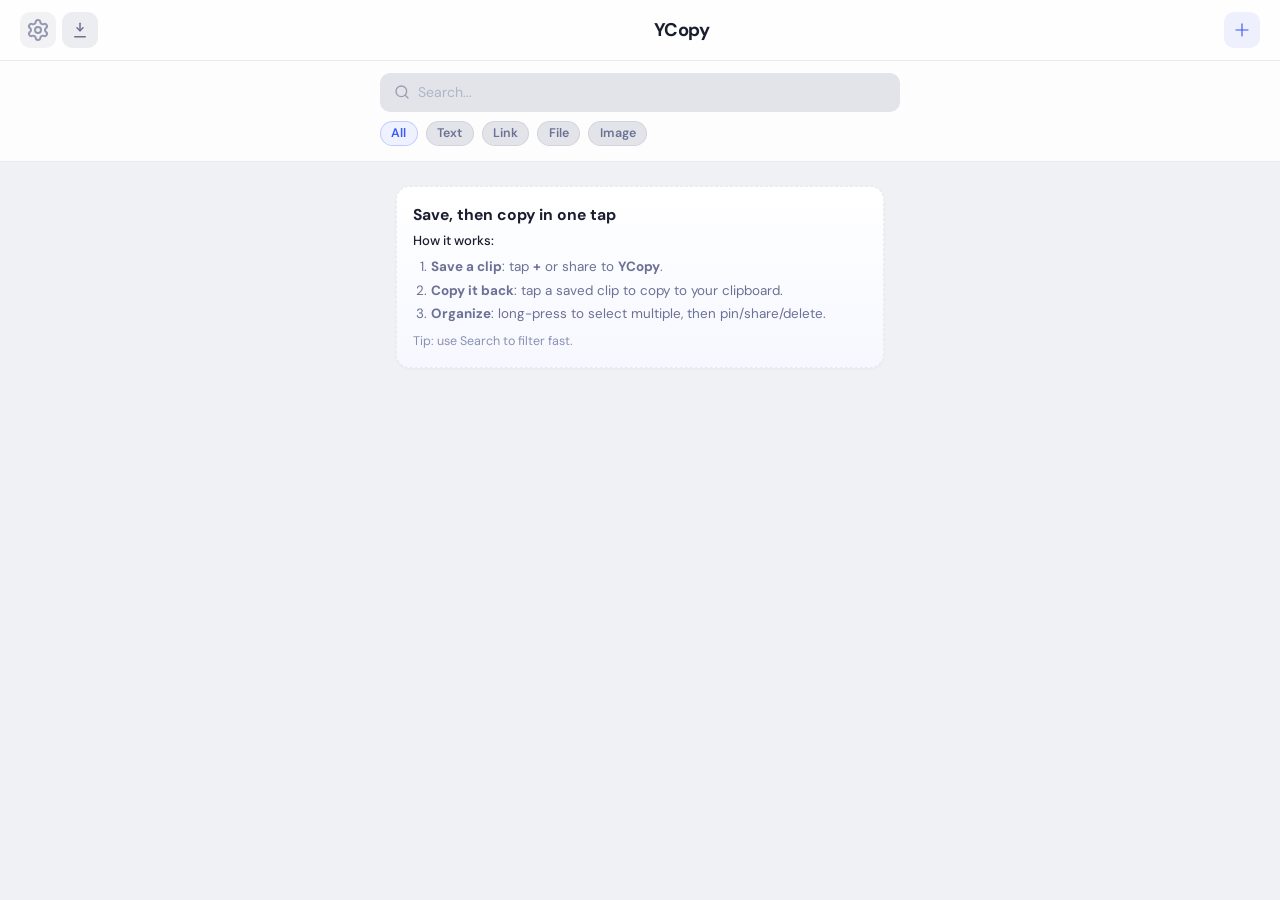
<file: index.html>
<!doctype html>
<html lang="en">
  <head>
    <meta charset="UTF-8" />
    <meta name="viewport" content="width=device-width, initial-scale=1" />
    <title>YCopy</title>
    <link rel="manifest" href="manifest.json" />
    <link rel="stylesheet" href="styles.css" />
    <meta name="theme-color" content="#1b1f3b" />
  </head>
  <body>
    <header id="header-default">
      <div class="header-actions">
        <button id="open-settings" class="header-btn" aria-label="Open settings" title="Settings">
          <svg xmlns="http://www.w3.org/2000/svg" width="24" height="24" viewBox="0 0 24 24" fill="none" stroke="currentColor" stroke-width="2" stroke-linecap="round" stroke-linejoin="round" class="lucide lucide-settings-icon lucide-settings"><path d="M9.671 4.136a2.34 2.34 0 0 1 4.659 0 2.34 2.34 0 0 0 3.319 1.915 2.34 2.34 0 0 1 2.33 4.033 2.34 2.34 0 0 0 0 3.831 2.34 2.34 0 0 1-2.33 4.033 2.34 2.34 0 0 0-3.319 1.915 2.34 2.34 0 0 1-4.659 0 2.34 2.34 0 0 0-3.32-1.915 2.34 2.34 0 0 1-2.33-4.033 2.34 2.34 0 0 0 0-3.831A2.34 2.34 0 0 1 6.35 6.051a2.34 2.34 0 0 0 3.319-1.915"/><circle cx="12" cy="12" r="3"/></svg>
        </button>
        <button id="sync-now" class="header-btn" aria-label="Sync to GitHub" title="Sync to GitHub">
          <svg viewBox="0 0 24 24" width="18" height="18" fill="none" stroke="currentColor" stroke-width="2" stroke-linecap="round" stroke-linejoin="round" aria-hidden="true"><path d="M12 3v10"/><path d="m8 9 4 4 4-4"/><path d="M5 21h14"/></svg>
        </button>
        <button id="clear-all" class="header-btn header-btn-danger" aria-label="Clear all" title="Clear all">
          <svg viewBox="0 0 24 24" width="18" height="18" fill="none" stroke="currentColor" stroke-width="2" stroke-linecap="round" stroke-linejoin="round" aria-hidden="true"><path d="M3 6h18"/><path d="M19 6v14c0 1-1 2-2 2H7c-1 0-2-1-2-2V6"/><path d="M8 6V4c0-1 1-2 2-2h4c1 0 2 1 2 2v2"/><line x1="10" x2="10" y1="11" y2="17"/><line x1="14" x2="14" y1="11" y2="17"/></svg>
        </button>
      </div>
      <h1>YCopy</h1>
      <button id="fab" class="header-btn" aria-label="Add note" title="Add note">
        <svg viewBox="0 0 24 24" width="20" height="20" fill="none" stroke="currentColor" stroke-width="2" stroke-linecap="round" stroke-linejoin="round" aria-hidden="true"><path d="M12 5v14"/><path d="M5 12h14"/></svg>
      </button>
    </header>

    <header id="header-selection" class="header-selection" hidden>
      <button id="selection-close" class="selection-btn" aria-label="Close selection">✕</button>
      <span id="selection-count">0</span>
      <div class="selection-actions">
        <button id="selection-pin" class="selection-btn" aria-label="Pin selected"><svg viewBox="0 0 24 24" width="18" height="18" fill="none" stroke="currentColor" stroke-width="2" stroke-linecap="round" stroke-linejoin="round"><path d="M12 17v5"/><path d="M9 10.76a2 2 0 0 1-1.11 1.79l-1.78.9A2 2 0 0 0 5 15.24V16a1 1 0 0 0 1 1h12a1 1 0 0 0 1-1v-.76a2 2 0 0 0-1.11-1.79l-1.78-.9A2 2 0 0 1 15 10.76V7a1 1 0 0 1 1-1 2 2 0 0 0 0-4H8a2 2 0 0 0 0 4 1 1 0 0 1 1 1z"/></svg></button>
        <button id="selection-copy" class="selection-btn" aria-label="Copy selected"><svg viewBox="0 0 24 24" width="18" height="18" fill="none" stroke="currentColor" stroke-width="2" stroke-linecap="round" stroke-linejoin="round"><rect width="14" height="14" x="8" y="8" rx="2" ry="2"/><path d="M4 16c-1.1 0-2-.9-2-2V4c0-1.1.9-2 2-2h10c1.1 0 2 .9 2 2"/></svg></button>
        <button id="selection-share" class="selection-btn" aria-label="Share selected"><svg viewBox="0 0 24 24" width="18" height="18" fill="none" stroke="currentColor" stroke-width="2" stroke-linecap="round" stroke-linejoin="round"><circle cx="18" cy="5" r="3"/><circle cx="6" cy="12" r="3"/><circle cx="18" cy="19" r="3"/><path d="M8.59 13.51 15.42 17.49"/><path d="M15.41 6.51 8.59 10.49"/></svg></button>
        <button id="selection-delete" class="selection-btn" aria-label="Delete selected"><svg viewBox="0 0 24 24" width="18" height="18" fill="none" stroke="currentColor" stroke-width="2" stroke-linecap="round" stroke-linejoin="round"><path d="M3 6h18"/><path d="M19 6v14c0 1-1 2-2 2H7c-1 0-2-1-2-2V6"/><path d="M8 6V4c0-1 1-2 2-2h4c1 0 2 1 2 2v2"/><line x1="10" x2="10" y1="11" y2="17"/><line x1="14" x2="14" y1="11" y2="17"/></svg></button>
      </div>
    </header>

    <div class="search-container">
      <div class="search-wrapper">
        <div class="search-bar">
          <svg class="search-icon" viewBox="0 0 24 24" width="16" height="16" fill="none" stroke="currentColor" stroke-width="2" stroke-linecap="round" stroke-linejoin="round"><circle cx="11" cy="11" r="8"/><line x1="21" y1="21" x2="16.65" y2="16.65"/></svg>
          <input
            id="search"
            class="search-input"
            type="search"
            placeholder="Search..."
            aria-label="Search saved clips"
          />
        </div>
        <div id="search-filters" class="search-filters" role="group" aria-label="Filter search results">
          <button type="button" class="filter-chip is-active" data-filter="all" aria-pressed="true">All</button>
          <button type="button" class="filter-chip" data-filter="text" aria-pressed="false">Text</button>
          <button type="button" class="filter-chip" data-filter="link" aria-pressed="false">Link</button>
          <button type="button" class="filter-chip" data-filter="file" aria-pressed="false">File</button>
          <button type="button" class="filter-chip" data-filter="image" aria-pressed="false">Image</button>
        </div>
      </div>
    </div>

    <main>
      <ul id="items" class="items"></ul>
      <section id="empty-state" class="empty" aria-live="polite">
        <div class="empty-default" data-empty-default>
          <p class="empty-title">Save, then copy in one tap</p>
          <p class="empty-subtitle">How it works:</p>
          <ol class="empty-steps">
            <li><strong>Save a clip</strong>: tap <strong>+</strong> or share to <strong>YCopy</strong>.</li>
            <li><strong>Copy it back</strong>: tap a saved clip to copy to your clipboard.</li>
            <li><strong>Organize</strong>: long-press to select multiple, then pin/share/delete.</li>
          </ol>
          <p class="empty-tip">Tip: use Search to filter fast.</p>
        </div>
        <p class="empty-search" data-empty-search hidden></p>
      </section>
    </main>

    <div id="modal-overlay" class="modal-overlay" hidden>
      <div class="modal">
        <div class="modal-header">
          <h2>Add note</h2>
          <button id="modal-close" class="modal-close" aria-label="Close">✕</button>
        </div>
        <form id="add-form">
          <label>
            Text
            <textarea name="text" rows="3" placeholder="Paste text here"></textarea>
          </label>
          <label>
            URL
            <input type="url" name="url" placeholder="https://" />
          </label>
          <button type="submit">Save</button>
        </form>
      </div>
    </div>

    <div id="settings-overlay" class="modal-overlay" hidden>
      <div class="modal">
        <div class="modal-header">
          <h2>Settings</h2>
          <button id="settings-close" class="modal-close" aria-label="Close settings">✕</button>
        </div>
        <form id="settings-form">
          <label>
            Auto-clear unpinned clips older than
            <select id="expiry-duration" name="expiry-duration">
              <option value="0">Off</option>
              <option value="86400000">1 day</option>
              <option value="259200000">3 days</option>
              <option value="604800000">7 days</option>
              <option value="1209600000">14 days</option>
              <option value="2592000000">30 days</option>
              <option value="7776000000">90 days</option>
            </select>
          </label>
          <label>
            Max clipboard entries (0 = unlimited)
            <input
              id="max-entries"
              name="max-entries"
              type="number"
              min="0"
              max="500"
              step="1"
              inputmode="numeric"
              placeholder="0"
            />
          </label>
          <div class="settings-section">
            <div class="settings-section-head">
              <h3>GitHub Sync</h3>
              <label class="settings-toggle" for="markdown-sync-enabled">
                <input id="markdown-sync-enabled" name="markdown-sync-enabled" type="checkbox" />
                <span>Enable</span>
              </label>
            </div>
            <label>
              GitHub owner
              <input id="github-owner" name="github-owner" type="text" placeholder="your-username" autocomplete="off" autocapitalize="off" spellcheck="false" />
            </label>
            <label>
              Repository
              <input id="github-repo" name="github-repo" type="text" placeholder="your-repo" autocomplete="off" autocapitalize="off" spellcheck="false" />
            </label>
            <label>
              Branch
              <input id="github-branch" name="github-branch" type="text" placeholder="main" autocomplete="off" autocapitalize="off" spellcheck="false" />
            </label>
            <div class="settings-auth-group">
              <label>
                OAuth base URL
                <input id="github-oauth-base-url" name="github-oauth-base-url" type="url" placeholder="https://astro.uditmittal.com" autocomplete="off" autocapitalize="off" spellcheck="false" />
              </label>
              <label>
                Auth endpoint
                <input id="github-oauth-endpoint" name="github-oauth-endpoint" type="text" placeholder="oauth" autocomplete="off" autocapitalize="off" spellcheck="false" />
              </label>
              <input id="github-token" name="github-token" type="password" hidden aria-hidden="true" tabindex="-1" />
              <div class="settings-actions settings-actions-compact">
                <button id="github-oauth-sign-in" type="button" class="secondary-btn">Sign in with GitHub</button>
                <button id="github-oauth-clear" type="button" class="secondary-btn">Clear OAuth token</button>
              </div>
              <p class="settings-note settings-note-compact">Use the same external OAuth style as the Astro CMS config: `base_url` plus `auth_endpoint`.</p>
            </div>
            <p id="sync-status" class="sync-status" aria-live="polite">Git sync is off.</p>
          </div>
          <p class="settings-note">Pinned clips are never auto-cleared by time and are excluded from max count. When max is reached, oldest unpinned clips are removed first.</p>
          <div class="settings-actions">
            <button type="submit">Save settings</button>
            <button id="sync-from-settings" type="button" class="secondary-btn">Sync now</button>
          </div>
        </form>
      </div>
    </div>

    <div id="lightbox" class="lightbox" hidden>
      <button id="lightbox-close" class="lightbox-close" aria-label="Close">✕</button>
      <img id="lightbox-img" alt="" />
    </div>

    <div id="toast" class="toast" role="status" aria-live="polite"></div>

    <script src="fuse.min.js"></script>
    <script src="app.js" type="module"></script>
  </body>
</html>
</file>
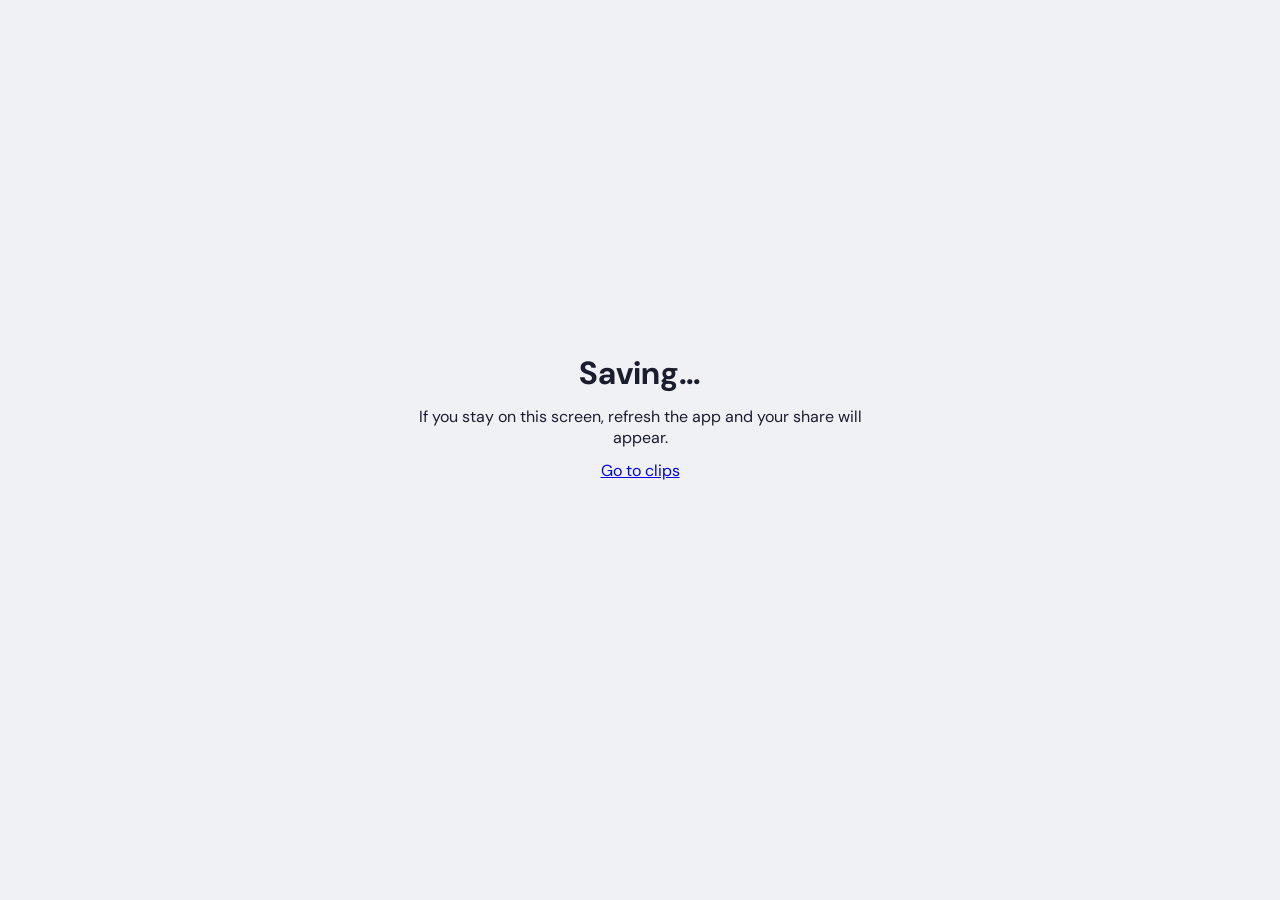
<file: share.html>
<!doctype html>
<html lang="en">
  <head>
    <meta charset="UTF-8" />
    <meta name="viewport" content="width=device-width, initial-scale=1" />
    <title>Saving to YCopy…</title>
    <link rel="stylesheet" href="styles.css" />
    <meta name="theme-color" content="#1b1f3b" />
  </head>
  <body class="share">
    <main class="card">
      <h1>Saving…</h1>
      <p>If you stay on this screen, refresh the app and your share will appear.</p>
      <a href="index.html">Go to clips</a>
    </main>
    <script>
      if ('serviceWorker' in navigator) {
        navigator.serviceWorker
          .register('service-worker.js', { type: 'module', updateViaCache: 'none' })
          .then((registration) => registration.update())
          .catch(() => {});
      }
    </script>
  </body>
</html>
</file>
<file: styles.css>
@import url('https://fonts.googleapis.com/css2?family=DM+Sans:ital,opsz,wght@0,9..40,300;0,9..40,400;0,9..40,500;0,9..40,600;0,9..40,700&display=swap');

* {
  box-sizing: border-box;
  margin: 0;
  padding: 0;
}

:root {
  --bg: #f0f1f5;
  --surface: #ffffff;
  --surface-hover: #f8f9fb;
  --text: #1a1d2e;
  --text-secondary: #6b7194;
  --accent: #3d5af1;
  --accent-light: #eef1ff;
  --accent-hover: #2d48d9;
  --danger: #e74c5e;
  --danger-light: #fef0f1;
  --pin: #b57400;
  --pin-light: #fff5df;
  --border: #e8eaef;
  --shadow-sm: 0 1px 3px rgba(26, 29, 46, 0.04);
  --shadow-md: 0 4px 16px rgba(26, 29, 46, 0.06);
  --shadow-lg: 0 8px 32px rgba(26, 29, 46, 0.08);
  --radius: 12px;
  --radius-sm: 8px;
  --search-sticky-top: 45px;
  --app-height: 100vh;
  --modal-viewport-height: 100vh;
  --modal-viewport-top: 0px;
  --keyboard-offset: 0px;
}

body {
  font-family: 'DM Sans', system-ui, -apple-system, sans-serif;
  background: var(--bg);
  color: var(--text);
  min-height: var(--app-height);
  -webkit-font-smoothing: antialiased;
  overflow-x: hidden;
}

body.scroll-locked {
  position: fixed;
  left: 0;
  right: 0;
  width: 100%;
  overflow: hidden;
}

/* ── Header ── */
header {
  background: var(--surface);
  border-bottom: 1px solid var(--border);
  padding: 0.75rem 1.25rem;
  display: flex;
  justify-content: space-between;
  align-items: center;
  position: sticky;
  top: 0;
  z-index: 10;
  backdrop-filter: blur(16px);
  background: rgba(255, 255, 255, 0.88);
}

header h1 {
  font-size: 1.15rem;
  font-weight: 700;
  letter-spacing: -0.02em;
}

.header-actions {
  display: flex;
  align-items: center;
  gap: 0.35rem;
}

.header-btn {
  width: 36px;
  height: 36px;
  padding: 0;
  display: grid;
  place-items: center;
  border-radius: 10px;
  background: color-mix(in srgb, currentColor 12%, transparent);
  border: none;
  color: var(--text-secondary);
  font-size: 1.3rem;
  font-weight: 300;
  transition: all 0.15s ease;
  line-height: 1;
}

.header-btn:hover {
  color: var(--accent);
}

#fab {
  color: rgba(61, 90, 241, 0.7);
}

#fab:hover {
  color: var(--accent);
}

#open-settings {
  color: rgba(107, 113, 148, 0.7);
}

.header-btn-danger {
  font-size: 0.72rem;
  font-weight: 600;
  color: var(--danger);
}

.header-btn-danger:hover {
  color: var(--danger);
}

.header-btn-hidden {
  visibility: hidden;
  pointer-events: none;
}

/* ── Main ── */
main {
  padding: 0.75rem 1rem 5rem;
  display: grid;
  gap: 0.75rem;
  max-width: 520px;
  margin: 0 auto;
}


/* ── Form ── */
label {
  display: flex;
  flex-direction: column;
  gap: 0.3rem;
  font-size: 0.78rem;
  font-weight: 500;
  color: var(--text-secondary);
  margin-bottom: 0.65rem;
}

input,
select,
textarea {
  border-radius: var(--radius-sm);
  border: 1px solid var(--border);
  padding: 0.6rem 0.75rem;
  font-size: 0.88rem;
  font-family: inherit;
  color: var(--text);
  background: var(--bg);
  transition: border-color 0.15s ease, box-shadow 0.15s ease;
  resize: vertical;
}

input:focus,
select:focus,
textarea:focus {
  outline: none;
  border-color: var(--accent);
  box-shadow: 0 0 0 3px rgba(61, 90, 241, 0.1);
}

input::placeholder,
textarea::placeholder {
  color: #b0b5c9;
}

select {
  appearance: none;
  background-image: linear-gradient(45deg, transparent 50%, #8f94b4 50%), linear-gradient(135deg, #8f94b4 50%, transparent 50%);
  background-position: calc(100% - 18px) calc(50% + 1px), calc(100% - 13px) calc(50% + 1px);
  background-size: 5px 5px, 5px 5px;
  background-repeat: no-repeat;
  padding-right: 2rem;
}

form button[type="submit"] {
  width: 100%;
  margin-top: 0.25rem;
}

/* ── Buttons ── */
button {
  border: none;
  border-radius: var(--radius-sm);
  padding: 0.5rem 1rem;
  font-size: 0.82rem;
  font-weight: 600;
  font-family: inherit;
  cursor: pointer;
  background: var(--accent);
  color: #fff;
  transition: all 0.15s ease;
}

button:hover {
  background: var(--accent-hover);
}

button:active {
  transform: scale(0.97);
}

button.ghost {
  background: transparent;
  color: var(--text-secondary);
  padding: 0.35rem 0.6rem;
  font-size: 0.78rem;
  border: none;
}

button.ghost:hover {
  background: var(--accent-light);
  color: var(--accent);
}

/* ── Search Container ── */
.search-container {
  background: rgba(255, 255, 255, 0.88);
  border-bottom: 1px solid var(--border);
  padding: 0.75rem 1rem;
  max-width: 100%;
  position: sticky;
  top: var(--search-sticky-top);
  z-index: 9;
}

.search-wrapper {
  max-width: 520px;
  margin: 0 auto;
}

.search-bar {
  position: relative;
}

.search-icon {
  position: absolute;
  left: 0.85rem;
  top: 50%;
  transform: translateY(-50%);
  color: #9a9db3;
  pointer-events: none;
}

.search-input {
  width: 100%;
  background: #e3e4ea;
  border: none;
  border-radius: 10px;
  padding: 0.65rem 1rem 0.65rem 2.4rem;
  font-size: 0.88rem;
  color: var(--text);
}

.search-input:focus {
  outline: none;
  box-shadow: 0 0 0 2px rgba(61, 90, 241, 0.15);
  background: #dcdde5;
}

/* ── Search Filters ── */
.search-filters {
  display: flex;
  gap: 0.5rem;
  margin-top: 0.55rem;
  overflow-x: auto;
  padding-bottom: 0.15rem;
  -webkit-overflow-scrolling: touch;
  scrollbar-width: none;
}

.search-filters::-webkit-scrollbar {
  display: none;
}

.filter-chip {
  appearance: none;
  border: 1px solid rgba(26, 29, 46, 0.08);
  background: #e3e4ea;
  color: var(--text-secondary);
  border-radius: 999px;
  padding: 0.35rem 0.65rem;
  font-size: 0.78rem;
  font-weight: 600;
  line-height: 1;
  cursor: pointer;
  transition: background 0.15s ease, color 0.15s ease, border-color 0.15s ease, transform 0.1s ease;
  user-select: none;
  white-space: nowrap;
}

.filter-chip:hover {
  color: var(--text);
  background: #dcdde5;
}

.filter-chip:active {
  transform: scale(0.98);
}

.filter-chip:focus-visible {
  outline: none;
  box-shadow: 0 0 0 2px rgba(61, 90, 241, 0.18);
}

.filter-chip.is-active {
  background: var(--accent-light);
  color: var(--accent);
  border-color: rgba(61, 90, 241, 0.25);
}

/* ── Items List ── */
.items {
  list-style: none;
  display: grid;
  gap: 0.5rem;
  min-width: 0;
}

.item {
  padding: 0.85rem 1rem;
  display: flex;
  flex-direction: column;
  gap: 0.25rem;
  border: 1px solid var(--border);
  position: relative;
  transition: background 0.12s ease, box-shadow 0.12s ease;
  border-radius: 10px;
  background: var(--surface);
  box-shadow: 0 1px 4px rgba(0, 0, 0, 0.04);
  border-left: 3px solid var(--border);
  width: 100%;
  max-width: 100%;
  min-width: 0;
}

.item.item-pinned {
  background: var(--pin-light);
  border-left-color: var(--pin);
}

.item p.item-text {
  font-size: 0.92rem;
  font-weight: 500;
  color: var(--text);
  line-height: 1.45;
  min-width: 0;
  overflow-wrap: anywhere;
  word-break: break-word;
  display: -webkit-box;
  -webkit-box-orient: vertical;
  -webkit-line-clamp: 4;
  overflow: hidden;
  margin: 0;
}

.item .item-time {
  color: #999;
  font-size: 0.72rem;
  font-weight: 400;
  margin-top: 0.1rem;
}

.item .item-meta {
  display: flex;
  align-items: center;
  justify-content: space-between;
  gap: 0.5rem;
  margin-top: 0.1rem;
}

.item .item-meta .item-time {
  margin-top: 0;
}

.item .item-expiry {
  color: #999;
  font-size: 0.72rem;
  font-weight: 500;
  margin-left: auto;
  display: inline-flex;
  align-items: center;
  gap: 0.22rem;
}

.item .item-expiry.item-expiry-urgent {
  color: var(--danger);
}

.item .item-expiry em {
  font-style: italic;
}

.item .expiry-indicator {
  flex-shrink: 0;
}

.item a.item-link {
  width: 100%;
  max-width: 100%;
  color: var(--accent);
  font-size: 0.88rem;
  font-weight: 500;
  text-decoration: none;
  min-width: 0;
  overflow-wrap: anywhere;
  word-break: break-word;
  display: -webkit-box;
  -webkit-box-orient: vertical;
  -webkit-line-clamp: 4;
  overflow: hidden;
}

.item a:hover {
  text-decoration: underline;
}

/* ── Selection Header ── */
.header-selection {
  background: var(--accent);
  color: #fff;
  padding: 0.65rem 0.75rem;
  display: flex;
  align-items: center;
  gap: 0.75rem;
  position: sticky;
  top: 0;
  z-index: 10;
  animation: slideDown 0.2s ease;
}

.header-selection[hidden] {
  display: none;
}

.header-selection #selection-count {
  font-size: 1.05rem;
  font-weight: 700;
  flex: 1;
}

.selection-actions {
  display: flex;
  gap: 0.25rem;
}

.selection-btn {
  width: 38px;
  height: 38px;
  padding: 0;
  display: grid;
  place-items: center;
  border-radius: 10px;
  background: transparent;
  color: #fff;
  font-size: 1.15rem;
  border: none;
  cursor: pointer;
  transition: background 0.12s ease;
}

.selection-btn:hover {
  background: rgba(255, 255, 255, 0.18);
}

.selection-btn:active {
  transform: scale(0.92);
}

.selection-btn:disabled {
  opacity: 0.45;
  cursor: not-allowed;
}

.selection-btn:disabled:hover {
  background: transparent;
}

.selection-btn:disabled:active {
  transform: none;
}

@keyframes slideDown {
  from { opacity: 0; transform: translateY(-100%); }
  to { opacity: 1; transform: translateY(0); }
}

/* ── Item tap / selection states ── */
.item {
  cursor: pointer;
  user-select: none;
  -webkit-user-select: none;
  -webkit-tap-highlight-color: transparent;
}

.item:active:not(.item-selected) {
  background: var(--surface-hover);
}

.item.item-selected {
  background: var(--accent-light);
  border-color: rgba(61, 90, 241, 0.2);
  border-left-color: var(--accent);
}

/* ── Pin indicator ── */
.item .pin-indicator {
  display: inline-block;
  vertical-align: -1px;
  opacity: 0.7;
  color: var(--pin);
}

/* ── File Preview ── */
.file-preview {
  display: grid;
  gap: 0.5rem;
  margin-top: 0.25rem;
}

.file-item {
  border: 1px dashed var(--border);
  border-radius: var(--radius-sm);
  padding: 0.4rem;
  display: grid;
  gap: 0.25rem;
}

.file-item img {
  width: 100%;
  max-height: 180px;
  object-fit: cover;
  border-radius: 6px;
  cursor: pointer;
  transition: opacity 0.15s ease;
}

.file-item img:hover {
  opacity: 0.85;
}

/* ── Lightbox ── */
.lightbox {
  position: fixed;
  inset: 0;
  background: rgba(0, 0, 0, 0.88);
  backdrop-filter: blur(8px);
  z-index: 150;
  display: grid;
  place-items: center;
  padding: 1rem;
  overflow-y: auto;
  -webkit-overflow-scrolling: touch;
  animation: overlayIn 0.2s ease;
}

.lightbox[hidden] {
  display: none;
}

.lightbox img {
  max-width: 100%;
  max-height: 90vh;
  object-fit: contain;
  border-radius: var(--radius-sm);
  animation: modalIn 0.25s cubic-bezier(0.4, 0, 0.2, 1);
}

.lightbox-close {
  position: absolute;
  top: 0.75rem;
  right: 0.75rem;
  width: 36px;
  height: 36px;
  padding: 0;
  display: grid;
  place-items: center;
  border-radius: 10px;
  background: rgba(255, 255, 255, 0.15);
  color: #fff;
  font-size: 1rem;
  z-index: 151;
}

.lightbox-close:hover {
  background: rgba(255, 255, 255, 0.3);
}

.file-item figcaption {
  font-size: 0.75rem;
  color: var(--text-secondary);
}

.file-item a,
.file-item span {
  min-width: 0;
  overflow-wrap: anywhere;
  word-break: break-word;
  font-size: 0.82rem;
}

/* ── Empty State ── */
.empty {
  border: 1px dashed var(--border);
  background: linear-gradient(180deg, #ffffff, #f6f8ff);
  border-radius: 14px;
  box-shadow: var(--shadow-sm);
  padding: 1.1rem 1rem;
}

.empty-default {
  display: grid;
  gap: 0.45rem;
}

.empty-title {
  font-size: 0.98rem;
  font-weight: 700;
  color: var(--text);
}

.empty-subtitle {
  font-size: 0.82rem;
  font-weight: 500;
}

.empty-steps {
  padding-left: 1.1rem;
  margin: 0.1rem 0;
  display: grid;
  gap: 0.3rem;
}

.empty-steps li {
  color: var(--text-secondary);
  font-size: 0.84rem;
  line-height: 1.4;
}

.empty-tip {
  font-size: 0.78rem;
  color: #8a90b2;
}

.empty-search {
  text-align: center;
  color: var(--text-secondary);
  font-size: 0.84rem;
  padding: 1.2rem 0.75rem;
}

/* ── Toast ── */
.toast {
  position: fixed;
  bottom: calc(env(safe-area-inset-bottom, 0px) + 1rem);
  left: 50%;
  transform: translateX(-50%) translateY(20px);
  background: var(--text);
  color: #fff;
  width: min(calc(100vw - 1.5rem), 30rem);
  max-width: 30rem;
  padding: 0.7rem 1rem;
  border-radius: 14px;
  font-size: 0.84rem;
  font-weight: 500;
  line-height: 1.4;
  text-align: center;
  opacity: 0;
  transition: all 0.25s cubic-bezier(0.4, 0, 0.2, 1);
  pointer-events: none;
  box-shadow: var(--shadow-lg);
  white-space: normal;
  overflow-wrap: anywhere;
  z-index: 200;
}

.toast.show {
  opacity: 1;
  transform: translateX(-50%) translateY(0);
}

@media (max-width: 640px) {
  .toast {
    width: min(calc(100vw - 1rem), 26rem);
    bottom: calc(env(safe-area-inset-bottom, 0px) + 0.75rem);
    padding: 0.8rem 0.95rem;
    border-radius: 16px;
    font-size: 0.82rem;
  }
}



/* ── Modal ── */
.modal-overlay {
  position: fixed;
  top: var(--modal-viewport-top);
  right: 0;
  left: 0;
  height: var(--modal-viewport-height);
  background: rgba(26, 29, 46, 0.4);
  backdrop-filter: blur(6px);
  z-index: 100;
  display: grid;
  place-items: center;
  padding: 1rem;
  overflow-y: auto;
  -webkit-overflow-scrolling: touch;
  scroll-padding-block-end: calc(1rem + var(--keyboard-offset));
  animation: overlayIn 0.2s ease;
}

.modal-overlay[hidden] {
  display: none;
}

.modal {
  background: var(--surface);
  border-radius: var(--radius);
  padding: 1.5rem;
  width: 100%;
  max-width: 400px;
  max-height: calc(var(--modal-viewport-height) - 2rem);
  overflow-y: auto;
  overscroll-behavior: contain;
  box-shadow: var(--shadow-lg);
  animation: modalIn 0.25s cubic-bezier(0.4, 0, 0.2, 1);
  border: 1px solid var(--border);
}

.modal-header {
  display: flex;
  justify-content: space-between;
  align-items: center;
  margin-bottom: 1rem;
}

.modal-header h2 {
  font-size: 1rem;
  font-weight: 700;
  color: var(--text);
  text-transform: none;
  letter-spacing: -0.01em;
  margin: 0;
}

.modal-close {
  width: 30px;
  height: 30px;
  padding: 0;
  display: grid;
  place-items: center;
  border-radius: 8px;
  background: transparent;
  color: var(--text-secondary);
  font-size: 0.85rem;
}

.modal-close:hover {
  background: var(--surface-hover);
  color: var(--text);
}

.settings-note {
  font-size: 0.76rem;
  color: var(--text-secondary);
  margin-top: -0.1rem;
  margin-bottom: 0.7rem;
}

.settings-note-compact {
  margin-top: 0;
  margin-bottom: 0;
}

.settings-section {
  display: grid;
  gap: 0.75rem;
  padding-top: 0.25rem;
  border-top: 1px solid rgba(26, 29, 46, 0.08);
}

.settings-auth-group {
  display: grid;
  gap: 0.65rem;
}

.settings-auth-group[hidden] {
  display: none;
}

.settings-section-head {
  display: flex;
  align-items: center;
  justify-content: space-between;
  gap: 0.75rem;
}

.settings-section-head h3 {
  font-size: 0.95rem;
  margin: 0;
}

.settings-toggle {
  display: inline-flex;
  align-items: center;
  gap: 0.45rem;
  margin: 0;
  color: var(--text-secondary);
  font-size: 0.82rem;
  font-weight: 600;
}

.settings-toggle input {
  width: auto;
  min-height: auto;
  margin: 0;
}

.sync-status {
  margin: 0;
  padding: 0.65rem 0.75rem;
  border-radius: 10px;
  background: rgba(61, 90, 241, 0.08);
  color: var(--accent);
  font-size: 0.8rem;
  line-height: 1.4;
}

.settings-actions {
  display: flex;
  gap: 0.65rem;
  flex-wrap: wrap;
}

.settings-actions-compact {
  margin-top: -0.15rem;
}

.settings-actions > * {
  flex: 1 1 10rem;
}

.secondary-btn {
  background: transparent;
  color: var(--accent);
  border: 1px solid rgba(61, 90, 241, 0.2);
  box-shadow: none;
}

.secondary-btn:hover {
  background: rgba(61, 90, 241, 0.08);
}

@keyframes overlayIn {
  from { opacity: 0; }
  to { opacity: 1; }
}

@keyframes modalIn {
  from { opacity: 0; transform: scale(0.95) translateY(10px); }
  to { opacity: 1; transform: scale(1) translateY(0); }
}

/* ── Share page ── */
.share {
  display: grid;
  place-items: center;
  min-height: 100vh;
}

.share .card {
  text-align: center;
}

/* ── Responsive ── */
@media (max-width: 640px) {
  header,
  main {
    padding-left: 1rem;
    padding-right: 1rem;
  }
}

/* ── Entrance animations ── */
@keyframes fadeIn {
  from { opacity: 0; transform: translateY(6px); }
  to { opacity: 1; transform: translateY(0); }
}

.item {
  animation: fadeIn 0.25s ease both;
}

.item:nth-child(1) { animation-delay: 0.04s; }
.item:nth-child(2) { animation-delay: 0.08s; }
.item:nth-child(3) { animation-delay: 0.12s; }
.item:nth-child(4) { animation-delay: 0.16s; }
.item:nth-child(5) { animation-delay: 0.2s; }
</file>
